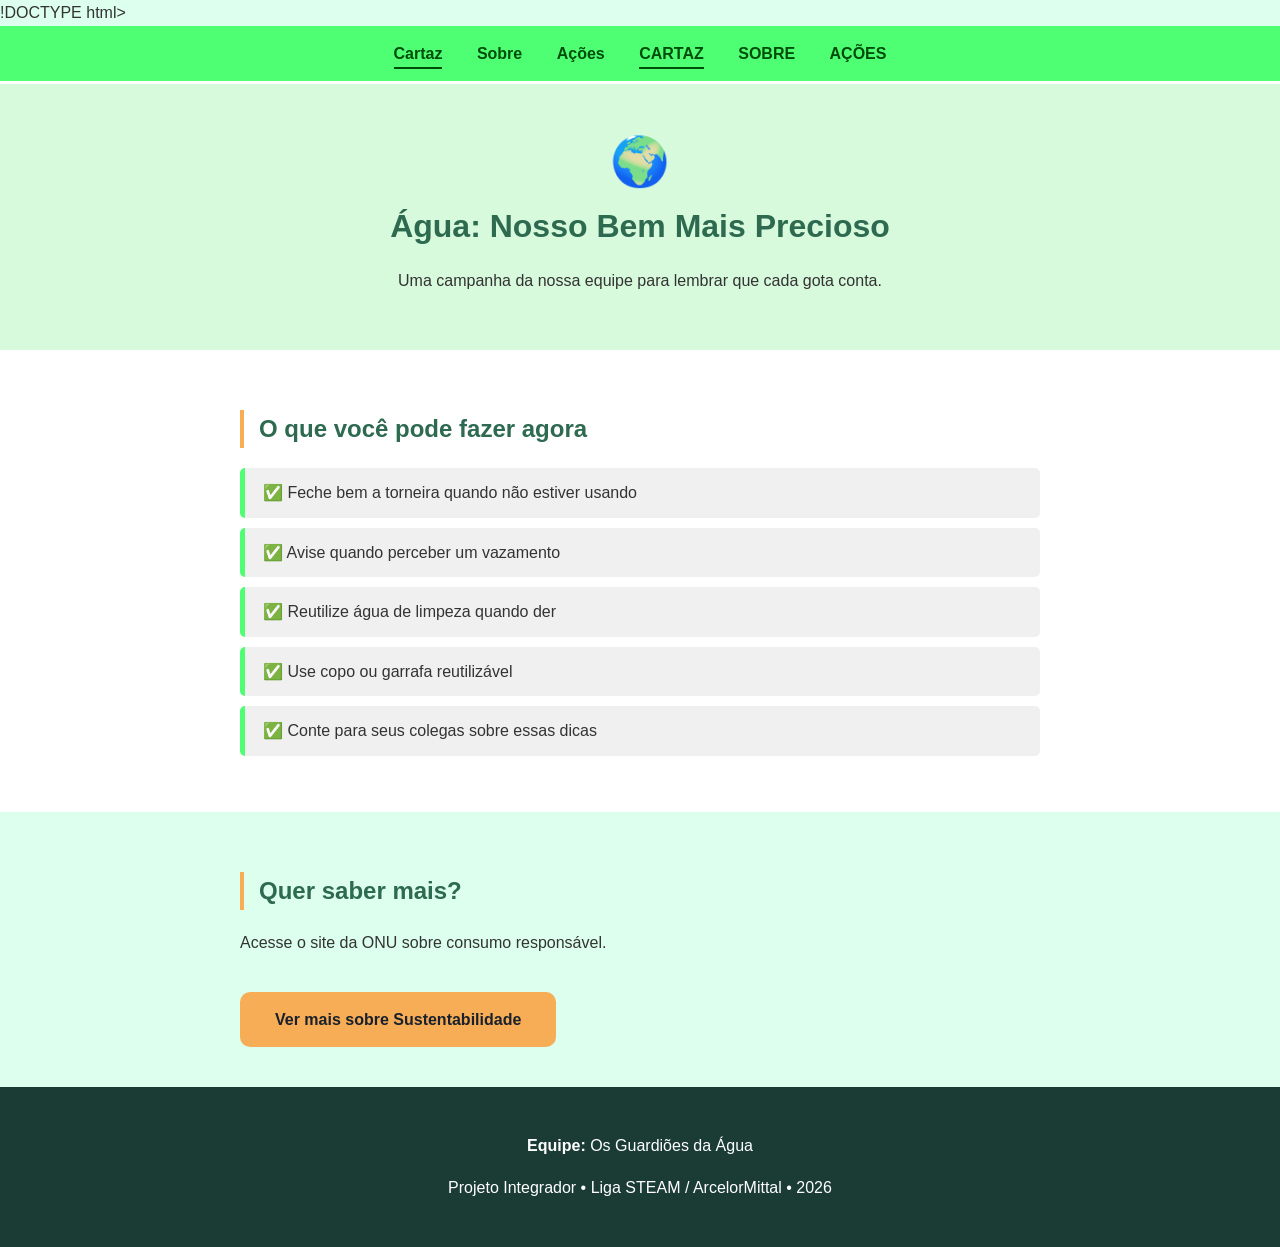
<file: index.html>
!DOCTYPE html>
<html lang="pt-br">
<head>
    <meta charset="UTF-8">
    <meta name="viewport" content="width=device-width, initial-scale=1.0">
    <title>Água: Nosso Bem Mais Precioso | Campanha de Sustentabilidade</title>
    <link rel="stylesheet" href="/assets/style.css">
    <script src="assets/script.js" defer></script>
</head>
<body>
    <nav class="menu-navegacao">
        <a href="index.html" class="ativo">Cartaz</a>
        <a href="sobre.html">Sobre</a>
        <a href="acoes.html">Ações</a>
        <a href="index.html" class="ativo">CARTAZ</a>
        <a href="sobre.html">SOBRE</a>
        <a href="acoes.html">AÇÕES</a>
    </nav>

    <header>
        <div class="emoji-grande" role="img" aria-label="Globo Terreste">🌍</div>
        <h1>Água: Nosso Bem Mais Precioso</h1>
        <p class="subtitulo">Uma campanha da nossa equipe para lembrar que cada gota conta.</p>
    </header>

    <main>
        <section class="secao-cinza">
            <div class="container-central">
                <h2>O que você pode fazer agora</h2>
                <ul>
                    <li>✅ Feche bem a torneira quando não estiver usando</li>
                    <li>✅ Avise quando perceber um vazamento</li>
                    <li>✅ Reutilize água de limpeza quando der</li>
                    <li>✅ Use copo ou garrafa reutilizável</li>
                    <li>✅ Conte para seus colegas sobre essas dicas</li>
                </ul>
            </div>
        </section>

        <section class="destaque">
            <h2>Quer saber mais?</h2>
            <p>Acesse o site da ONU sobre consumo responsável.</p>
            <a href="https://brasil.un.org/pt-br/sdgs/12" class="botao" target="_blank" rel="noopener">Ver mais sobre Sustentabilidade</a>
        </section>
    </main>
        <footer>
            <p><strong>Equipe:</strong> Os Guardiões da Água</p>
            <p>Projeto Integrador • Liga STEAM / ArcelorMittal • 2026</p>
        </footer>
</body>
</file>
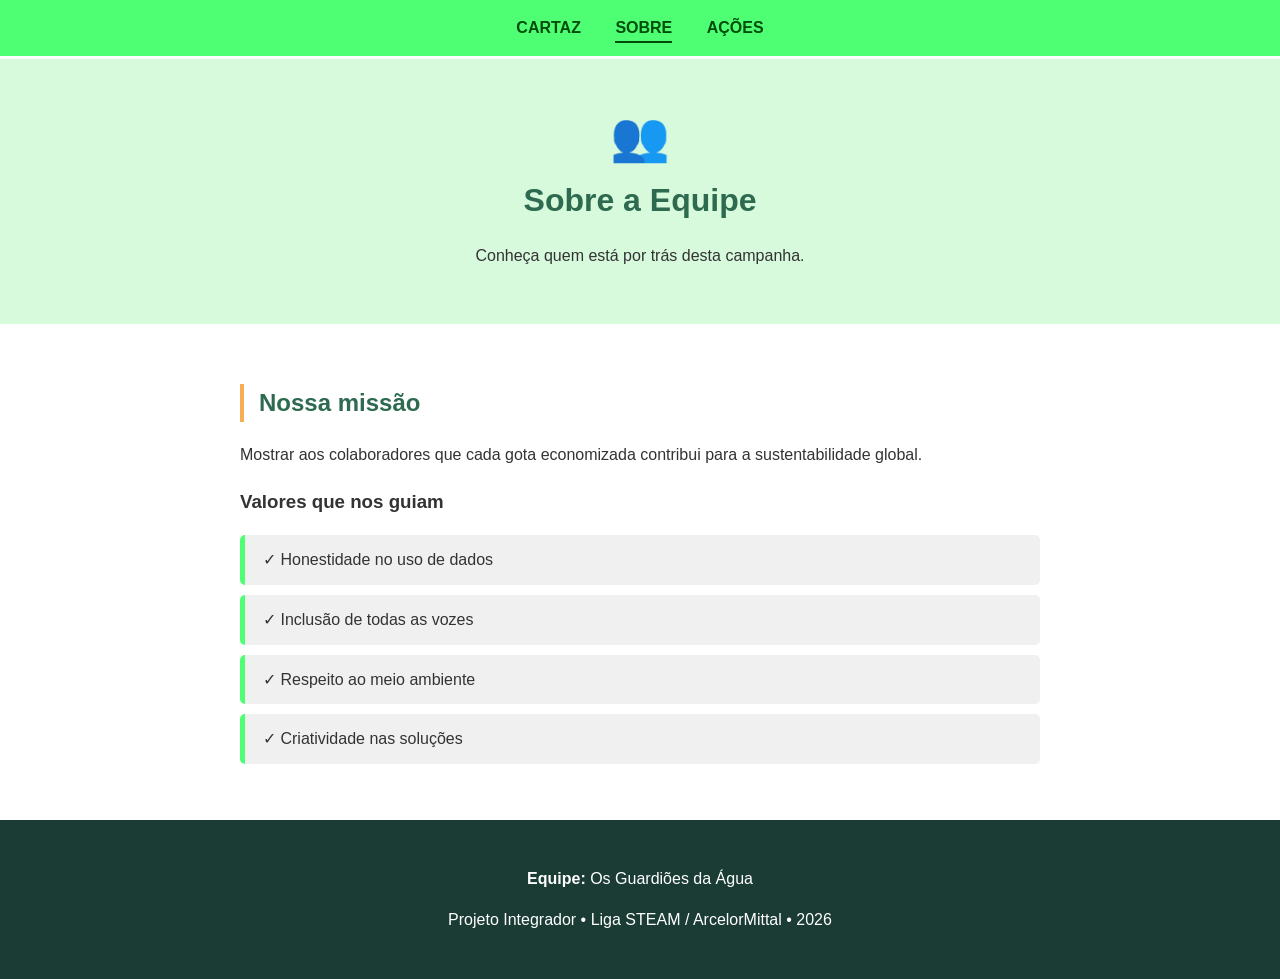
<file: sobre.html>
<!DOCTYPE html>
<html lang="pt-br">
<head>
    <meta charset="UTF-8">
    <meta name="viewport" content="width=device-width, initial-scale=1.0">
    <title>Document</title>
    <title>Sobre a Equipe | Guardiões da Água</title>
    <link rel="stylesheet" href="/assets/style.css">
    <script src="assets/script.js" defer></script>
</head>
<body>
    
    <nav class="menu-navegacao">
        <a href="index.html">CARTAZ</a>
        <a href="sobre.html" class="ativo">SOBRE</a>
        <a href="acoes.html">AÇÕES</a>
    </nav>
 
    <header>
        <div class="emoji-grande" role="img" aria-label="Pessoas unidas" >👥 </div>
         <h1>Sobre a Equipe</h1>
        <p class="subtitulo"></p>
        <p class="subtitulo">Conheça quem está por trás desta campanha.</p>
    </header>

    <main>
<section class="secao-cinza">
        <div class="container-central">
            <h2>Nossa missão</h2>
            <p>Mostrar aos colaboradores que cada gota economizada contribui para a sustentabilidade global.</p>
            <h3 class="titulo-menor">Valores que nos guiam</h3>
            <ul>
                    <li>✓ Honestidade no uso de dados</li>
                    <li>✓ Inclusão de todas as vozes</li>
                    <li>✓ Respeito ao meio ambiente</li>
                    <li>✓ Criatividade nas soluções</li>
            </ul>
        </div>
    </section>
    </main>
   
    <footer>
        <p><strong>Equipe:</strong> Os Guardiões da Água</p>
        <p>Projeto Integrador • Liga STEAM / ArcelorMittal • 2026</p>
    </footer>
</body>
</html>
</file>
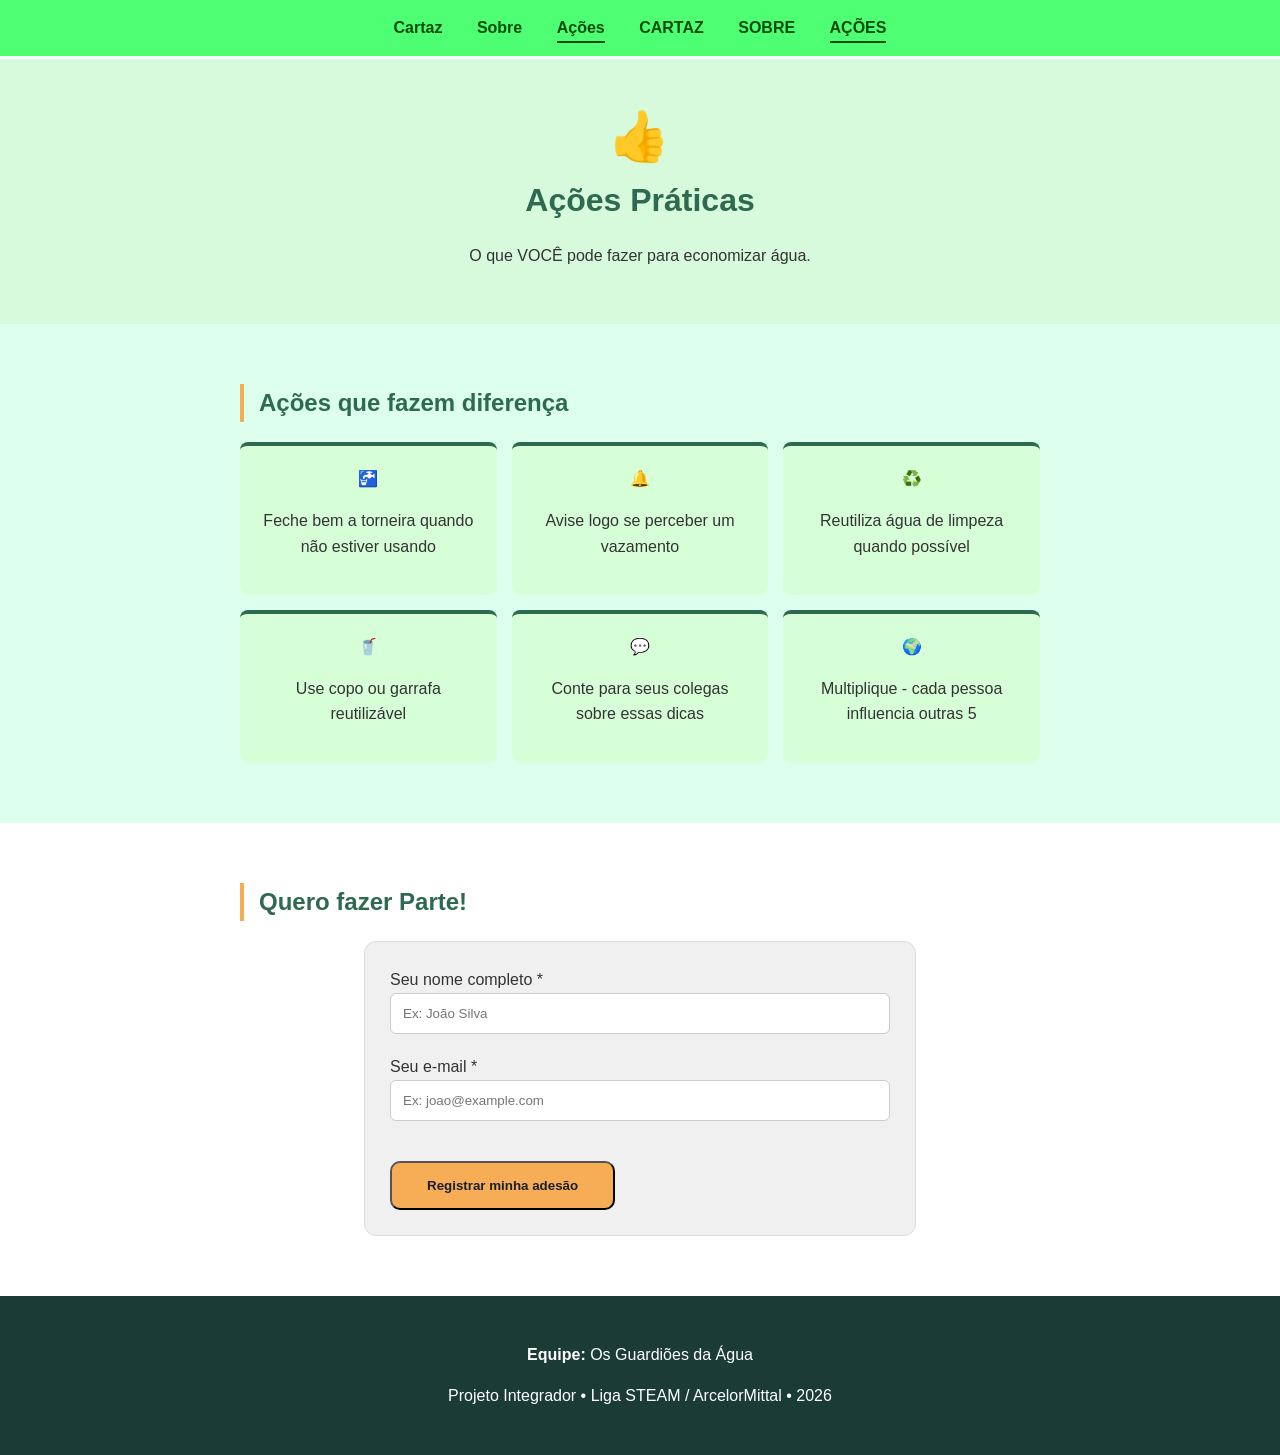
<file: assets/acoes.html>
<!DOCTYPE html>
<html lang="pt-br">
<head>
    <meta charset="UTF-8">
    <meta name="viewport" content="width=device-width, initial-scale=1.0">
    <title>Ações Práticas | O que você pode fazer</title>
    <link rel="stylesheet" href="style.css">
    <script src="script.js" defer></script>

</head>
<body>
    <nav class="menu-navegacao">
        <a href="index.html">Cartaz</a>
        <a href="sobre.html">Sobre</a>
        <a href="acoes.html"  class="ativo">Ações</a>
        <a href="index.html">CARTAZ</a>
        <a href="sobre.html">SOBRE</a>
        <a href="acoes.html"  class="ativo">AÇÕES</a>
    </nav>

<header>
        <div class="emoji-grande" role="img" aria-label="Checkmark">👍</div>
        <h1>Ações Práticas</h1>
        <p class="subtitulo">O que VOCÊ pode fazer para economizar água.</p>
    </header>

    <main>
        <section>
            <h2>Ações que fazem diferença</h2>
            <div class="lista-acoes" id="container-acoes">
            </div>
        </section>

        <section class="secao-cinza">
            <div class="container-central">
                <h2> Quero fazer Parte!</h2>
                <form class="formulario" id="formulario-adesao" novalidate>
                    <label for="nome">Seu nome completo *</label>
                    <input type="text" id="nome" name="nome" required placeholder="Ex: João Silva">

                    <label for="email">Seu e-mail *</label>
                    <input type="email" id="email" name="email" required placeholder="Ex: joao@example.com">

                    <button class="botao" type="submit">Registrar minha adesão</button>
                    <div class="mensagem-retorno" id="mensagem-retorno"></div>
                </form>
            </div>
        </section>
    </main>

        <footer>
            <p><strong>Equipe:</strong> Os Guardiões da Água</p>
            <p>Projeto Integrador • Liga STEAM / ArcelorMittal • 2026</p>
        </footer>

</body>
</file>
<file: assets/style.css>
body{
        font-family: 'Segoe UI', Arial, sans-serif;
        color: #333333;
        background-color: #dcefff;
        background-color: #dcffee;
        line-height: 1.6;
        margin: 0;
    }

    .menu-navegacao {
        background-color: #4eff74;
        color: #ffffff;
        padding: 15px;
        text-align: center;
        border-bottom: 3px solid #ffffff;
        position: sticky;
        top: 0;
        z-index: 1000;
    }

    .menu-navegacao a {
        margin:0 15px;
        color: #004d0a;
        text-decoration: none;
        font-weight: bold;
        padding-bottom: 5px;
        transition: 0.3s;
    }

    .menu-navegacao a:hover, .menu-navegacao a.ativo {
        border-bottom: 2px solid #004d0a;
    }

    header{
        background-color: #d8f3dc;
        background-color: #d7f9dc;
        text-align: center;
        padding: 40px 20px;
    }

    .emoji-grande {
        font-size: 3em;
        text-align: center;
    }

    h1{
        color: #2d6a4f;
        font-size: 2em;
        margin: 0 0 5px;
    }

    h2{
        color: #2d6a4f;
        border-left: 4px solid #f6ad55;
        padding-left: 15px;
    }

    section {
        padding: 40px 20px;
        max-width: 800px;
        margin: 0 auto;
    }

    ul {
        list-style: none;
        padding: 0;
    }

    li {
        background-color: #f0f0f0;
        padding: 12px 18px;
        margin-bottom: 10px;
        border-radius: 5px;
        border-left: 5px solid #4eff74;
    }

.secao-cinza{
    background-color: #ffffff;
     max-width: 100%;
}

.container-central{
   max-width: 800px;
   margin: 0 auto;
}

.lista-acoes{
    display: grid;
    grid-template-columns: repeat(auto-fit, minmax(250px, 1fr));
    gap: 15px;
    margin: 20px 0;
}

.acao-item {
    background-color: hsl(123, 100%, 92%);
    padding: 20px;
    border-radius: 8px;
    border-top: 4px solid #2d6a4f;
    text-align: center;
}

.acao-item:hover {
    transform: translateY(-5px);
    transform: scale(1.02);
    transition: 0.3s;
}

.formulario{
    max-width: 500px;
    margin: 20px auto;
    padding: 25px;
    background-color: #f0f0f0;
    border: 1px solid #ddd;
    border-radius: 12px;
}

.formulario input {
    width: 100%;
    padding: 12px;
    margin-bottom: 20px;
    border: 1px solid #ccc;
    border-radius: 6px;
    box-sizing: border-box;
}

.botao{
    display: inline-block;
    background-color: #f6ad55;
    color: #1a202c;
    padding: 15px 35px;
    border-radius: 10px;
    text-decoration: none;
    font-weight: bold;
    margin-top: 20px;
    cursor: pointer;
}

footer{
    background-color: #1a3c34;
    color: white;
    text-align: center;
    padding: 30px;
}

.sucesso {
    background-color: #d1e7dd;
    color: #0f5132;
    padding: 15px;
    border-radius: 8px;
    margin-top: 20px;
    text-align: center;
}

.erro {
    background-color: #f8d7da;
    color: #842029;
    padding: 15px;
    border-radius: 8px;
    margin-top: 20px;
    text-align: center;
}
</file>
